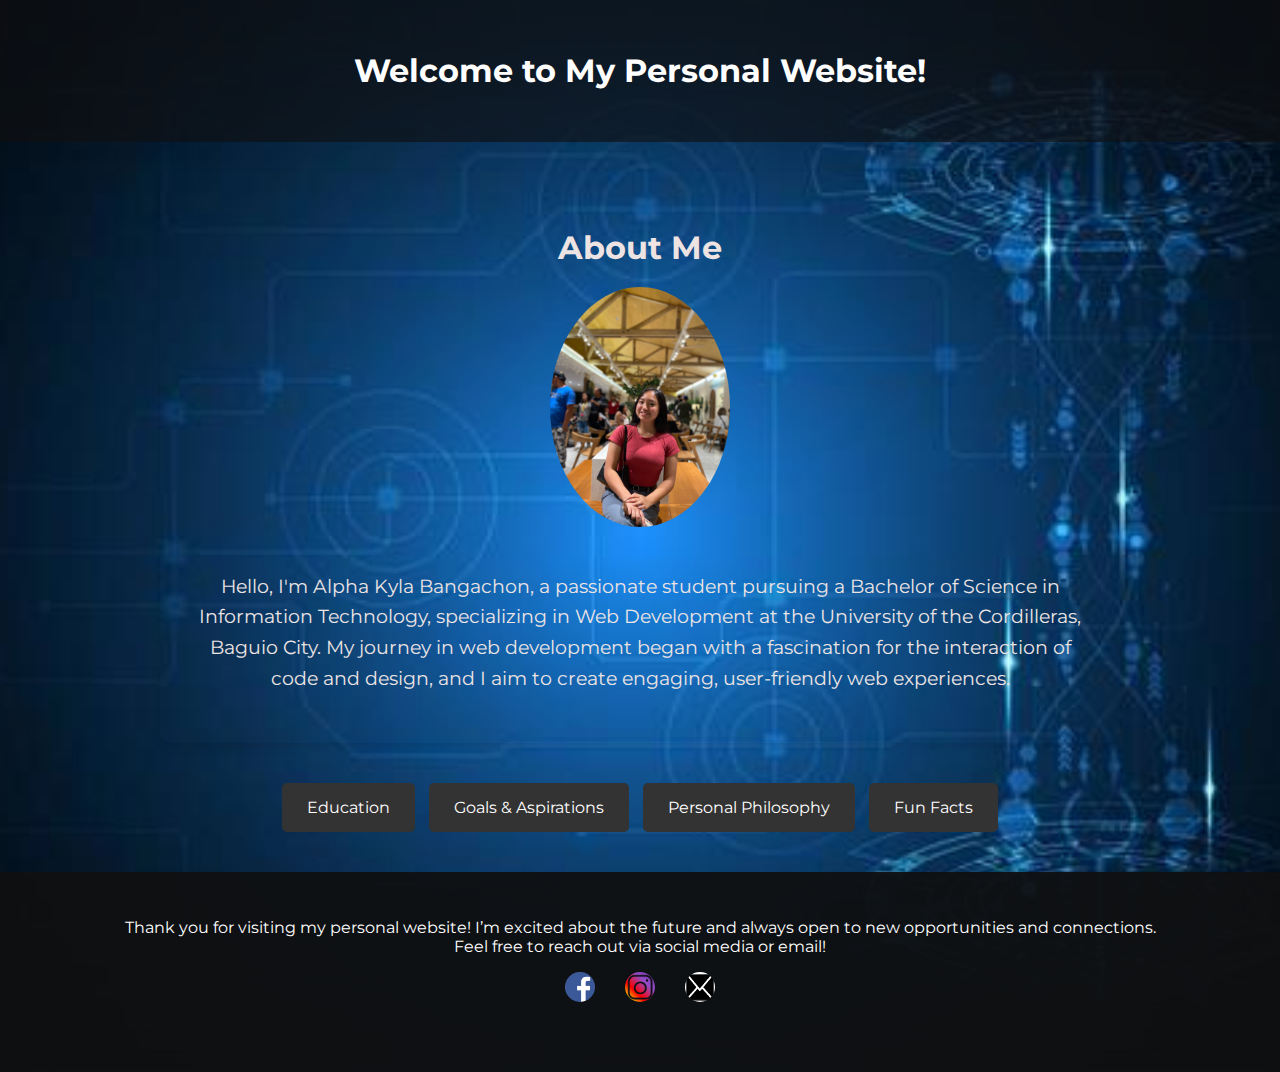
<file: index.html>
<!DOCTYPE html>
<html lang="en">
<head>
    <meta charset="UTF-8">
    <meta name="viewport" content="width=device-width, initial-scale=1.0">
    <title>About Me</title>
    <link href="https://fonts.googleapis.com/css2?family=Montserrat:wght@400;700&family=Roboto&display=swap" rel="stylesheet">
    <style>
        body {
            font-family: 'Montserrat', sans-serif;
            margin: 0;
            background-color: #1e53c6;
            color: #100f0f;
            background-image: url('img/HomeC.jpg');
            background-size: cover;
            background-position: center;
            background-repeat: no-repeat;
        }

        header {
            text-align: center;
            background-color: rgba(15, 16, 17, 0.651);
            padding: 30px;
            color: #ffffff;
            font-size: 1em;
        }

        section {
            text-align: center;
            margin: 30px auto;
            padding: 30px;
            width: 80%;
            max-width: 900px;
            border-radius: 10px;
            box-shadow: 0 4px 8px rgba(0, 0, 0, 0.1);
        }

        section h2 {
            font-size: 2em;
            margin-bottom: 20px;
            color: #eee3e3;
        }

        section p {
            font-size: 1.2em;
            line-height: 1.6;
            color: #ede4e4;
        }

        img {
            width: 180px;
            height: auto;
            border-radius: 50%;
            margin-bottom: 20px;
        }

        .tab-container {
            text-align: center;
            margin: 40px auto;
        }

        .tab {
            display: inline-block;
            background-color: #333;
            color: #fff;
            padding: 15px 25px;
            margin: 0 5px;
            border-radius: 5px;
            cursor: pointer;
            transition: background-color 0.3s;
        }

        .tab:hover, .tab.active {
            background-color: #555;
        }

        .tab-content {
            display: none;
            margin: 20px auto;
            padding: 20px;
            border-radius: 10px;
            max-width: 800px;
            background: rgba(0, 0, 0, 0.7);
            color: #fff;
            box-shadow: 0 4px 8px rgba(0, 0, 0, 0.1);
        }

        .active-tab-content {
            display: block;
        }

        .tab-content h2 {
            font-size: 1.8em;
            color: #fff;
        }

        .tab-content p, .tab-content ul, .tab-content blockquote {
            padding: 10px;
        }

        .tab-content ul {
            list-style: none;
            padding: 0;
        }

        .tab-content ul li {
            padding: 10px;
            font-size: 1.2em;
            background-color: rgba(255, 255, 255, 0.1);
            margin: 5px 0;
            border-radius: 5px;
        }

        .hobbies-list {
            list-style: none;
            padding: 0;
        }

        .hobbies-list li {
            padding: 10px;
            font-size: 1.2em;
        }

        footer {
            text-align: center;
            padding: 30px;
            background-color: rgba(15, 16, 17, 0.95);
            color: #fff;
        }

        .footer-icons {
            list-style: none;
            padding: 0;
            display: flex;
            justify-content: center;
        }

        .footer-icons li {
            margin: 0 15px;
        }

        .footer-icons img {
            width: 30px;
            height: 30px;
            transition: transform 0.3s ease;
        }

        .footer-icons img:hover {
            transform: scale(1.2);
        }

        @media (max-width: 768px) {
            section {
                width: 90%;
            }

            header {
                font-size: 2em;
            }

            .tab {
                padding: 10px 20px;
            }

            .tab-content {
                font-size: 0.9em;
            }

            .hobbies-section {
                padding: 20px;
            }
        }

        @media (max-width: 480px) {
            section {
                width: 95%;
            }

            .tab {
                padding: 8px 15px;
            }

            .tab-content {
                font-size: 0.85em;
            }

            .hobbies-section {
                padding: 15px;
            }
        }
    </style>
</head>
<body>
    <header>
        <h1>Welcome to My Personal Website!</h1>
    </header>

    <section>
        <h2>About Me</h2>
        <img src="img/kylaB.jpg.jpg" alt="My Profile Pic">
        <p>Hello, I'm Alpha Kyla Bangachon, a passionate student pursuing a Bachelor of Science in Information Technology, specializing in Web Development at the University of the Cordilleras, Baguio City. My journey in web development began with a fascination for the interaction of code and design, and I aim to create engaging, user-friendly web experiences.</p>
    </section>

    <div class="tab-container">
        <div class="tab" onclick="openTab(event, 'education')">Education</div>
        <div class="tab" onclick="openTab(event, 'goals')">Goals & Aspirations</div>
        <div class="tab" onclick="openTab(event, 'personal-philosophy')">Personal Philosophy</div>
        <div class="tab" onclick="openTab(event, 'fun-facts')">Fun Facts</div>
    </div>

    <div id="education" class="tab-content"style="background-image: url('img/educatio.jpg'); background-size: cover; background-position: center; background-repeat: no-repeat;">
        <h2>Education</h2>
        <p>I pursued Accountancy and Business Management at SMNHS SHS in Ifugao before embarking on my journey in Information Technology at the University of the Cordilleras. This diverse educational background has provided me with a strong foundation in both the analytical and creative aspects of web development, shaping my approach to solving complex problems and leading projects effectively.</p>
    </div>

    <div id="goals" class="tab-content"style="background-image: url('img/goal.jpg'); background-size: cover; background-position: center; background-repeat: no-repeat;">
        <h2>Goals & Aspirations</h2>
        <p>In the short term, my goal is to complete my degree in Information Technology and gain practical experience through internships. Looking ahead, I aspire to become a full-stack web developer, leading innovative projects that address real-world challenges. This journey is driven by my passion for meaningful work and my commitment to making a difference through technology.</p>
    </div>

    <div id="personal-philosophy" class="tab-content"style="background-image: url('img/perso.jpg'); background-size: cover; background-position: center; background-repeat: no-repeat;">
        <h2>Personal Philosophy</h2>
        <blockquote>"Strive not to be a success, but rather to be of value." – Albert Einstein</blockquote>
        <p>This quote resonates deeply with me, guiding my approach to both personal and professional growth. I believe that true fulfillment comes from making a positive impact and creating value for others, rather than merely seeking success for its own sake.</p>
    </div>

    <div id="fun-facts" class="tab-content"style="background-image: url('img/fun.jpg'); background-size: cover; background-position: center; background-repeat: no-repeat;">
        <h2>Fun Facts About Me</h2>
        <ul>
            <li>I can solve a Rubik’s cube in under 1 minute and 30 seconds.</li>
            <li>I'm from Ifugao.</li>
            <li>I love mango and apple.</li>
            <li>I'm a lifelong learner.</li>
            <li>I'm a nocturnal person.</li>
            <li>I love music.</li>
            <li>I love Taekwondo.</li>
            <li>I love black and white.</li>
        </ul>
    </div>

    <footer>
        <div class="contact-section">
            <p>Thank you for visiting my personal website! I’m excited about the future and always open to new opportunities and connections.<br> Feel free to reach out via social media or email!</p>
        </div>
        <ul class="footer-icons">
            <li><a href="https://www.facebook.com/kyla.b3ar/"><img src="img/Fb_logo.jpg" alt="Facebook"></a></li>
            <li><a href="https://www.instagram.com/kyla.b3ar"><img src="img/IG_logo.jpg" alt="Instagram"></a></li>
            <li><a href="mailto:alphabangachon@gmail.com"><img src="img/Email_logo.jpg" alt="Email"></a></li>
        </ul>
    </footer>

    <script>
        function openTab(evt, tabName) {
            var tabContents = document.querySelectorAll('.tab-content');
            tabContents.forEach(function(content) {
                content.classList.remove('active-tab-content');
            });

            var tabs = document.querySelectorAll('.tab');
            tabs.forEach(function(tab) {
                tab.classList.remove('active');
            });
    
            document.getElementById(tabName).classList.add('active-tab-content');
            evt.currentTarget.classList.add('active');
        }
    </script>
</body>
</html>
</file>
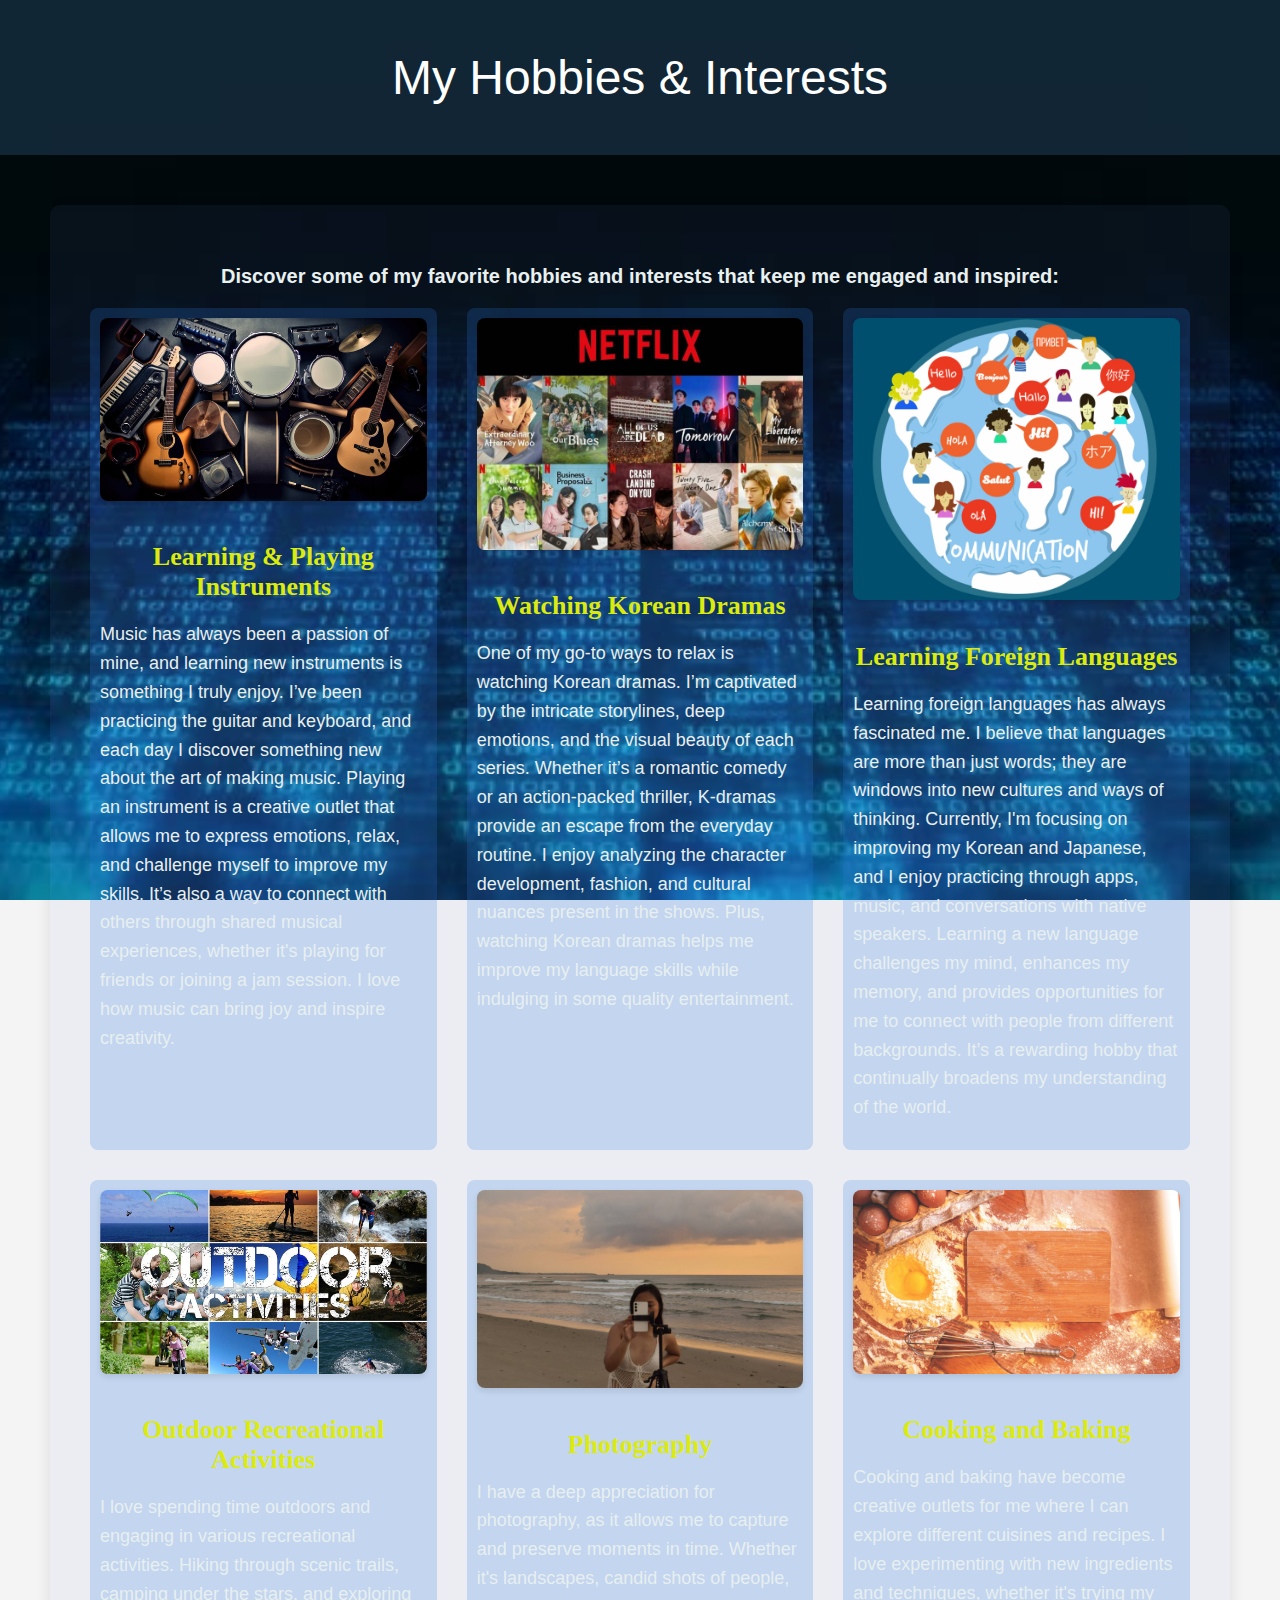
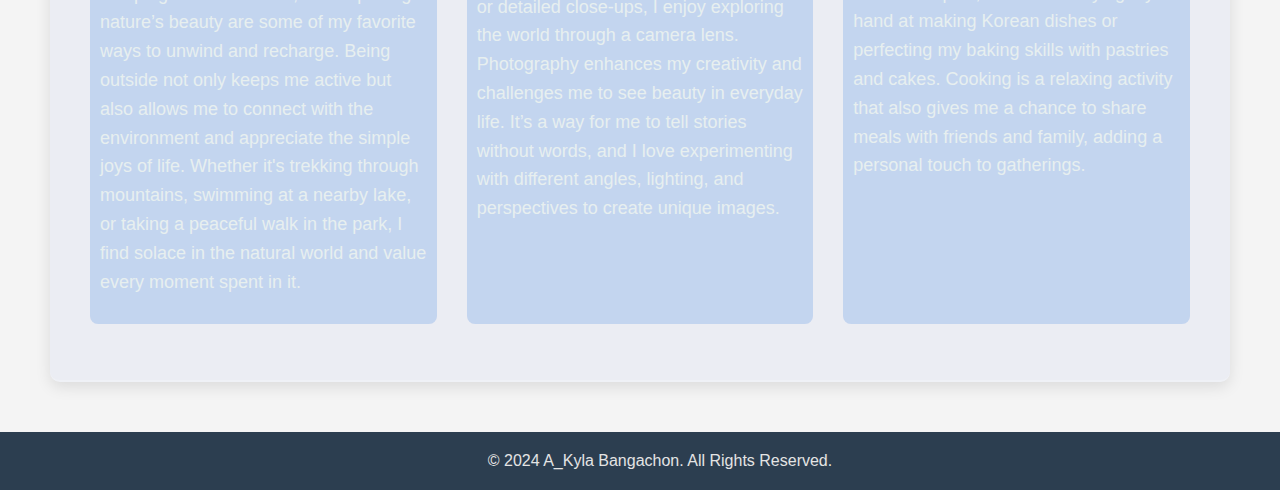
<file: hobbies.html>
<!DOCTYPE html>
<html lang="en">
<head>
    <meta charset="UTF-8">
    <meta name="viewport" content="width=device-width, initial-scale=1.0">
    <title>My Hobbies</title>
    <link rel="stylesheet" href="style.css">
    <style>

        body {
            font-family: 'Helvetica', sans-serif;
            color: #151313;
            margin: 0;
            padding: 0;
            background-color: #f4f4f4;
        }

        header {
            text-align: center;
            padding: 50px 20px;
            background-color: #2f567d5e;
            color: white;
        }

        header h1 {
            font-size: 48px;
            margin: 0;
            font-weight: 300;
        }

        section {
            max-width: 1100px;
            margin: 50px auto;
            padding: 40px;
            background-color: rgba(106, 138, 244, 0.064);
            border-radius: 10px;
            box-shadow: 0 5px 15px rgba(0, 0, 0, 0.1);
        }

        section p {
            text-align: center;
            font-size: 20px;
            color: #e9f0f0;
        }

    
        .hobbies-list {
            display: grid;
            grid-template-columns: repeat(auto-fit, minmax(300px, 1fr));
            gap: 30px;
            list-style-type: none;
            padding: 0;
        }

        .hobby-item {
            background-color: #2f7ce136;
            border-radius: 8px;
            padding: 20px;
            text-align: center;
            transition: transform 0.3s ease-in-out;
        }

        .hobby-item:hover {
            transform: translateY(-10px);
        }

        .hobby-item img {
            max-width: 100%;
            height: auto;
            border-radius: 8px;
            margin-bottom: 15px;
            box-shadow: 0 3px 6px rgba(0, 0, 0, 0.1);
        }

        .hobby-item h2 {
            font-size: 26px;
            color: #dceb0f;
            margin-bottom: 10px;
            font-family: cursive;
        }

        .hobby-item p {
            font-size: 18px;
            color: #e7efef;
            line-height: 1.6;
            text-align: left;
        }


        footer {
            text-align: center;
            padding: 20px;
            background-color: #2c3e50;
            color: white;
            position: relative;
            bottom: 0;
            width: 100%;
        }

        footer p {
            margin: 0;
        }
    </style>
</head>
<body>

    <header>
        <h1>My Hobbies & Interests</h1>
    </header>


    <section>
        <p><b>Discover some of my favorite hobbies and interests that keep me engaged and inspired:</b></p>
        <ul class="hobbies-list">

            <li class="hobby-item">
                <img src="img/Instruments.jpg" alt="Learning and Playing Instrument">
                <h2>Learning & Playing Instruments</h2>
                <p>Music has always been a passion of mine, and learning new instruments is something I truly enjoy. I’ve been practicing the guitar and keyboard, and each day I discover something new about the art of making music. Playing an instrument is a creative outlet that allows me to express emotions, relax, and challenge myself to improve my skills. It’s also a way to connect with others through shared musical experiences, whether it's playing for friends or joining a jam session. I love how music can bring joy and inspire creativity.</p>
            </li>


            <li class="hobby-item">
                <img src="img/kdrama.jpg" alt="Watching Korean Dramas">
                <h2>Watching Korean Dramas</h2>
                <p>One of my go-to ways to relax is watching Korean dramas. I’m captivated by the intricate storylines, deep emotions, and the visual beauty of each series. Whether it’s a romantic comedy or an action-packed thriller, K-dramas provide an escape from the everyday routine. I enjoy analyzing the character development, fashion, and cultural nuances present in the shows. Plus, watching Korean dramas helps me improve my language skills while indulging in some quality entertainment.</p>
            </li>


            <li class="hobby-item">
                <img src="img/Languages.jpg" alt="Learning Foreign Languages">
                <h2>Learning Foreign Languages</h2>
                <p>Learning foreign languages has always fascinated me. I believe that languages are more than just words; they are windows into new cultures and ways of thinking. Currently, I'm focusing on improving my Korean and Japanese, and I enjoy practicing through apps, music, and conversations with native speakers. Learning a new language challenges my mind, enhances my memory, and provides opportunities for me to connect with people from different backgrounds. It’s a rewarding hobby that continually broadens my understanding of the world.</p>
            </li>


            <li class="hobby-item">
                <img src="img/Outdoor.jpg" alt="Outdoor Recreational Activities">
                <h2>Outdoor Recreational Activities</h2>
                <p>I love spending time outdoors and engaging in various recreational activities. Hiking through scenic trails, camping under the stars, and exploring nature’s beauty are some of my favorite ways to unwind and recharge. Being outside not only keeps me active but also allows me to connect with the environment and appreciate the simple joys of life. Whether it's trekking through mountains, swimming at a nearby lake, or taking a peaceful walk in the park, I find solace in the natural world and value every moment spent in it.</p>
            </li>

            <li class = "hobby-item">
                <img src="img/photo.jpg" alt="Photography">
                <h2>Photography</h2>
                <p>I have a deep appreciation for photography, as it allows me to capture and preserve moments in time. Whether it's landscapes, candid shots of people, or detailed close-ups, I enjoy exploring the world through a camera lens. Photography enhances my creativity and challenges me to see beauty in everyday life. It’s a way for me to tell stories without words, and I love experimenting with different angles, lighting, and perspectives to create unique images.</p>
            </li>

            <li class = "hobby-item">
                <img src="img/Cooking.JPG" alt="Cooking and Baking">
                <h2>Cooking and Baking</h2>
                <p>Cooking and baking have become creative outlets for me where I can explore different cuisines and recipes. I love experimenting with new ingredients and techniques, whether it's trying my hand at making Korean dishes or perfecting my baking skills with pastries and cakes. Cooking is a relaxing activity that also gives me a chance to share meals with friends and family, adding a personal touch to gatherings.</p>
            </li>
        </ul>
    </section>
    <footer>
        <p>&copy; 2024 A_Kyla Bangachon. All Rights Reserved.</p>
    </footer>
</body>
</html>
</file>
<file: style.css>
/* About Me */
body {
  font-family: Garamond, serif;
  margin: 0;
  background-color: #f4f4f4;
  color: #070606;
  background-image: url('img/HomeC.jpg');
  background-size: cover;
  background-position: center;
  background-repeat: no-repeat;
  min-height: 100vh;
}

.active-tab-content {
  display: block;
}

.tab-content {
  position: relative;
  text-align: left;
  padding: 20px;
  border-radius: 10px;
  color: #fff;
  overflow: hidden;
}

.tab-content::before {
  content: "";
  position: absolute;
  top: 0;
  left: 0;
  width: 100%;
  height: 100%;
  background-image: url('img/educatio.jpg');
  background-image: url('img/goal.jpg');
  background-image: url('img/perso.jpg');
  background-image: url('img/fun.jpg');
  background-size: cover;
  background-position: center;
  background-repeat: no-repeat;
  filter: brightness(30%); /* Adjust brightness */
  z-index: 1;
}

.tab-content h2, .tab-content p, .tab-content ul, .tab-content blockquote {
  position: relative;
  z-index: 2;
  background-color: rgba(0, 0, 0, 0.4); /* Adjust background color opacity */
}



#education {
  background-image: url('img/educatio.jpg');
}

#goals {
  background-image: url('img/goal.jpg');
}

#personal-philosophy {
  background-image: url('img/perso.jpg');
}

#fun-facts {
  background-image: url('img/fun.jpg');

}

.tab-content {
  background-size: cover;
  background-position: center;
  background-repeat: no-repeat;
}


.flex-item {
  position: relative;
  background-size: cover;
  background-position: center;
  background-repeat: no-repeat;
  margin: 20px;
  padding: 20px;
  border-radius: 10px;
  color: white;
  overflow: hidden;
  box-shadow: 0px 4px 15px rgba(0, 0, 0, 0.3); 
  border-radius: 15px;
  min-height: 500px;
  transition: transform 0.3s ease;
}

.flex-item:hover {
  transform: scale(1.05);
}

.flex-item > * {
  position: relative;
  z-index: 2;
}

.education::before,
.fun-facts::before,
.personal-philosophy::before,
.goals::before {
  content: "";
  position: absolute;
  top: 0;
  left: 0;
  width: auto;
  height: auto;
  z-index: 1;
}

h1, h2 {
  font-family: 'Poppins', sans-serif;
  color: #ffffff;
}

p {
  color: #e4e4e4;
}

section {
  border-bottom: 2px solid rgba(255, 255, 255, 0.2);
  padding-bottom: 20px;
  margin-bottom: 30px;
}

.hobbies-list li {
  padding: 10px;
  font-size: 1.2em;
}

@media (max-width: 768px) {
  .flex-item {
    background-size: cover;
    background-position: center;
    min-height: 400px;
  }

  .hobbies-list {
    padding: 20px;
  }
}

@media (max-width: 480px) {
  .flex-item {
    background-size: cover;
    background-position: top;
    min-height: 350px;
  }

  img {
    width: 120px;
  }

  p {
    font-size: 14px;
  }

  .flex-item {
    max-width: 100%;
    text-align: center;
    padding: 15px;
  }

  .hobbies-list {
    padding: 15px;
  }
}

header h1 {
  font-size: 24px;
}

@keyframes fadeIn {
  from { opacity: 0; }
  to { opacity: 1; }
}

.flex-item {
  animation: fadeIn 1s ease-in;
}


/* hobbies */

body {
  background-image: url('img/bckg.jpg');
  background-size: cover; 
  background-position: center;
  background-repeat: no-repeat; 
  background-attachment: fixed; 
  color:white;
}

section {

  text-align: center;
}
header {
  color: black
  
}
.Hobbies-list {
  list-style-type: none;
  margin: 0;
  padding: 0;
  display: flex;
  flex-wrap: wrap; 
  justify-content: space-around;
  width: 80%;
  margin: 0 auto;
  text-align: center; 
}


.Hobbies-list li {
  width: 90%; 
  text-align: center;
  margin: 30px;
  padding: 30px;
  border: 1px solid #ccc; 
  color: rgb(239, 233, 233); 

}

.Hobbies-list h2 {
  text-align: center;
}

.Hobbies-list p {
  text-align: center;

}

.hobby-image {
  width: 85%; 
  height: auto;
  display: block;
  margin: 0 auto;
  border-radius: 10px; 
}

/* gallery*/

body {
  background-image: url("img/galleryC.jpg");
  background-size: cover;
  font-family: sans-serif;
  color: #fff;
  text-align: center;
  margin: 0;
  padding: 0;
}

.gallery img:hover {
  transform: scale(1.8); 
}


img {
  max-width: 100%;
  height: auto;
  border-radius: 10px;
}

.gallery img {
  width: 100%;
  height: 150px; 
  object-fit: cover;
  border-radius: 10px;
  transition: transform 0.3s ease;
}


.gallery-section {
  margin-bottom: 50px;
}

.gallery-title {
  margin-bottom: 30px;
  color: #fff;
}

.gallery {
  display: grid;
  grid-template-columns: repeat(auto-fill, minmax(200px, 1fr));
  gap: 10px;
}

.gallery div {
  background-color: rgba(158, 15, 15, 0.7);
  padding: 10px;
  border-radius: 10px;
  box-shadow: 0 4px 8px rgba(57, 56, 56, 0.13);
}
</file>
